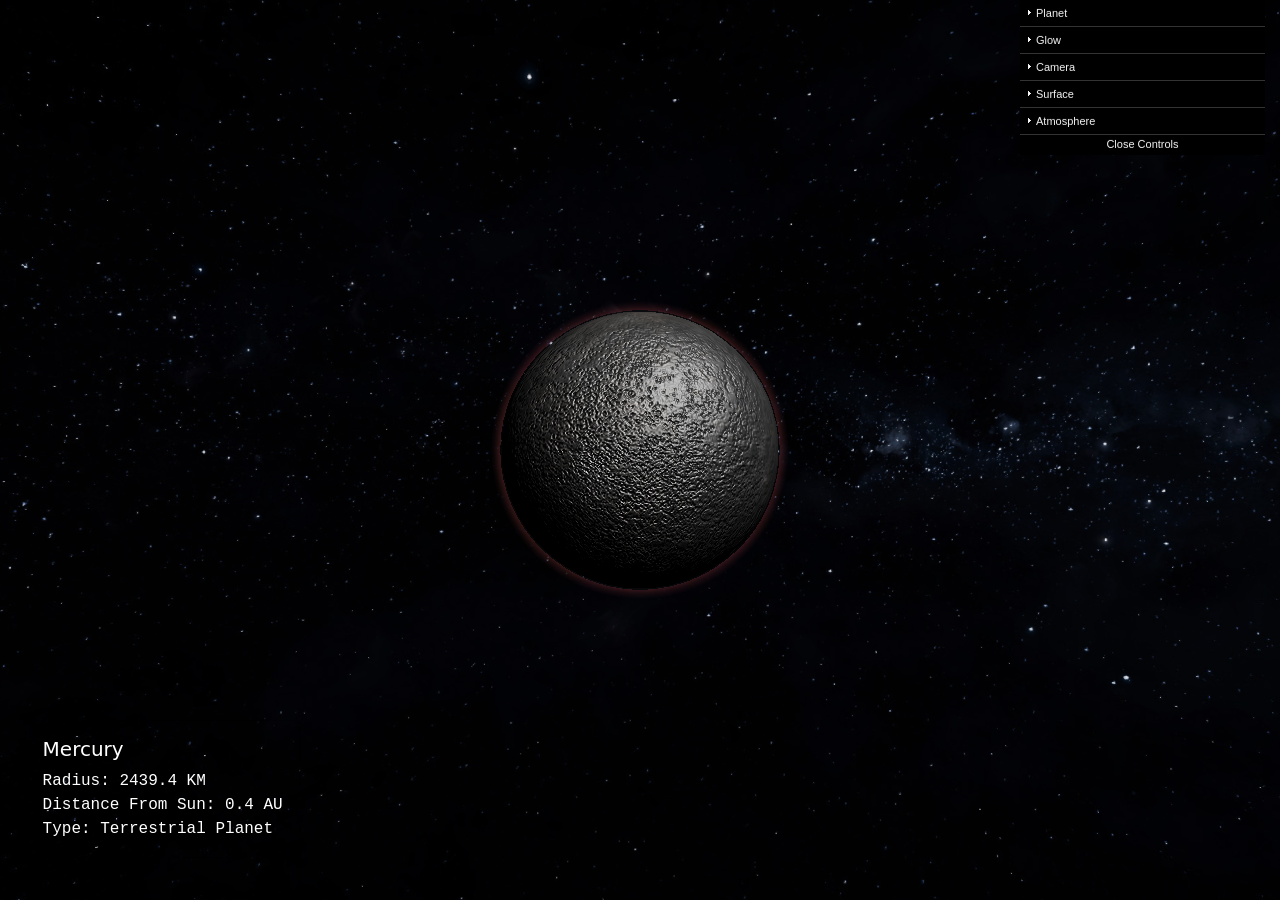
<file: index.html>
<!DOCTYPE html>
<html>
	<head>
		<meta charset="utf-8">
		<title>Planet</title>
        <link href="css/planet.css" rel="stylesheet" type="text/css"/>
		<link href="css/bootstrap/css/bootstrap.min.css" rel="stylesheet">
		<link href="img/favicon.ico" rel="icon">
		<link href="img/apple-touch-icon.png" rel="apple-touch-icon">
	</head>
	<body>

	<script src="js/three.js"></script>
    <script type="text/javascript" src="js/dat.gui.js"></script>
	<script src="js/OrbitControls.js"></script>
	<script src="js/math.js"></script>
    <script src="js/planet.js" type="module"></script>
	<div class="container">
		<div class="dataCard">
			<div class="card text-white bg-dark bg-transparent mb-3" style="max-width: 18rem;">
				<div class="card-body">
			  		<h5 class="card-title" id="planetTitle">Mercury</h5>
			  		<p class="card-text font-monospace" id="planetStats">Radius: 2439.4 KM</br>Distance From Sun: 0.4 AU</br>Type: Terrestrial Planet</p>
				</div>
			</div>
		</div>
	</div>




	</body>
</html>
</file>
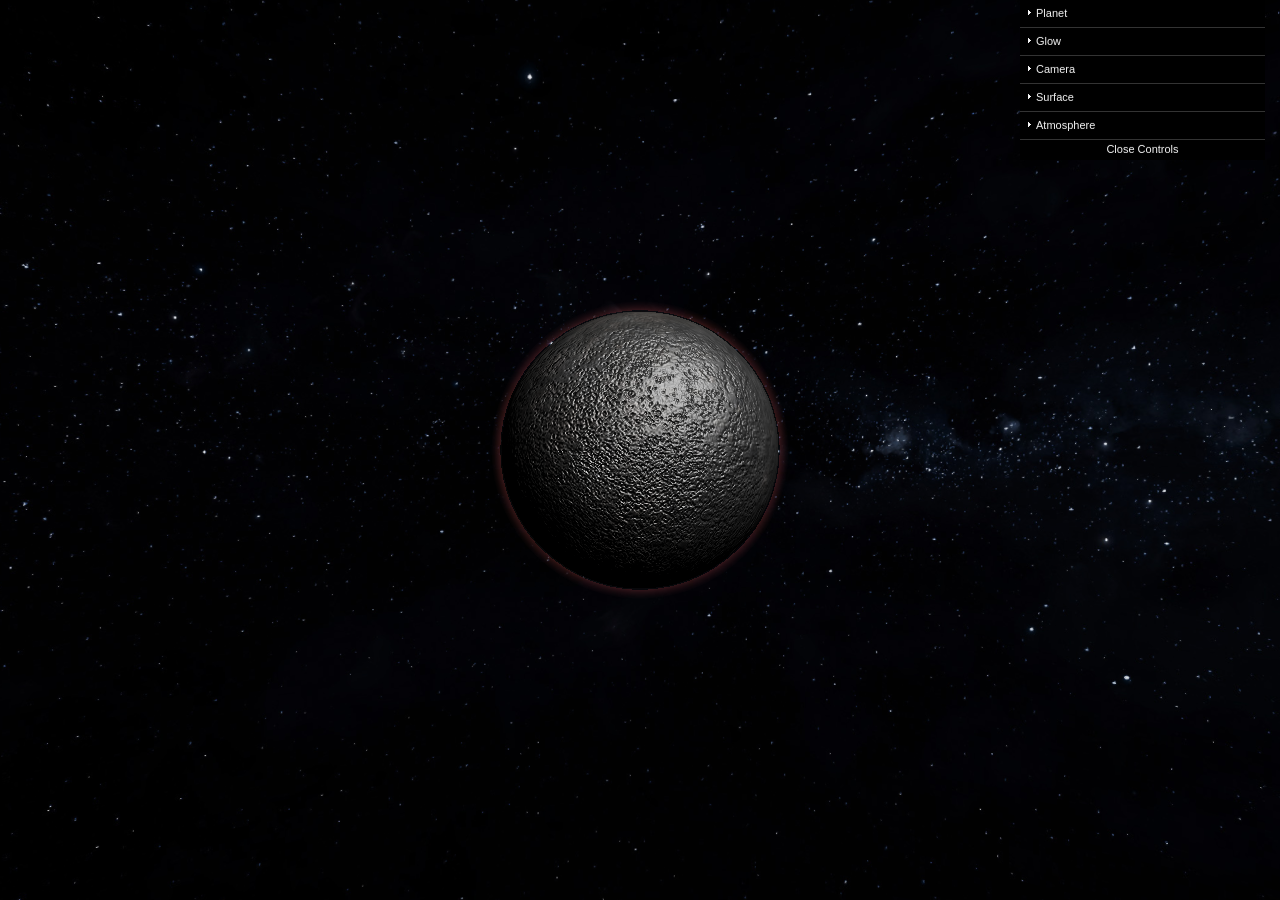
<file: planet.html>
<!DOCTYPE html>
<html>
	<head>
		<meta charset="utf-8">
		<title>Planet</title>
        <link rel="stylesheet" type="text/css" href="css/planet.css"/>
		<link href="img/favicon.ico" rel="icon">
		<link href="img/apple-touch-icon.png" rel="apple-touch-icon">
	</head>
	<body>

	<script src="js/three.js"></script>
    <script type="text/javascript" src="js/dat.gui.js"></script>
	<script src="js/OrbitControls.js"></script>
	<script src="js/math.js"></script>
    <script src="js/planet.js" type="module"></script>
	

	</body>
</html>
</file>
<file: css/planet.css>
body {
	margin: 0;
	padding: 0;
	height: 100%;
	max-height: 100%;
	/* float: left; */
	width: 100%;
	color: #000000;
	font-family: Arial, Helvetica, sans-serif;
	position: relative;

}

/* #one:hover {
	cursor: pointer;
  }
  
  button:hover {
	cursor: default;
  } */

.webgl {
	position: fixed;
	top: 0;
	left: 0;
	outline: none;
}

.dataCard {
	position: fixed;
	padding: 2%;
	left:0px;
	bottom:0px;
} 

.container {
	position: absolute;
	z-index: 1;
	width: 100%;
	height: 100vh;
	display: grid;
	place-content: center;

}

.content {
	display: flex;
	gap: 5em;
	width: 100%;
	/* padding-top: 1em; */
	position: relative;
}

/* 
.content:before {
	content: '';
	position: absolute;
	top: 0;
	left: 0;
	width: 100%;
	border-bottom: 1px solid #ffffff;;
	transform: scaleX(1);
} */


.center {
	margin: 0;
	position: absolute;
	top: 100%;
	left: 50%; 
	-ms-transform: translate(-50%, -50%);
	transform: translate(-50%, -50%);
	bottom: 0;
  }
.center a {
	color: #ffffff;
	font-size:25px; 
}


::-webkit-scrollbar {
  width: 0px;
  height: 0px;
}
</file>
